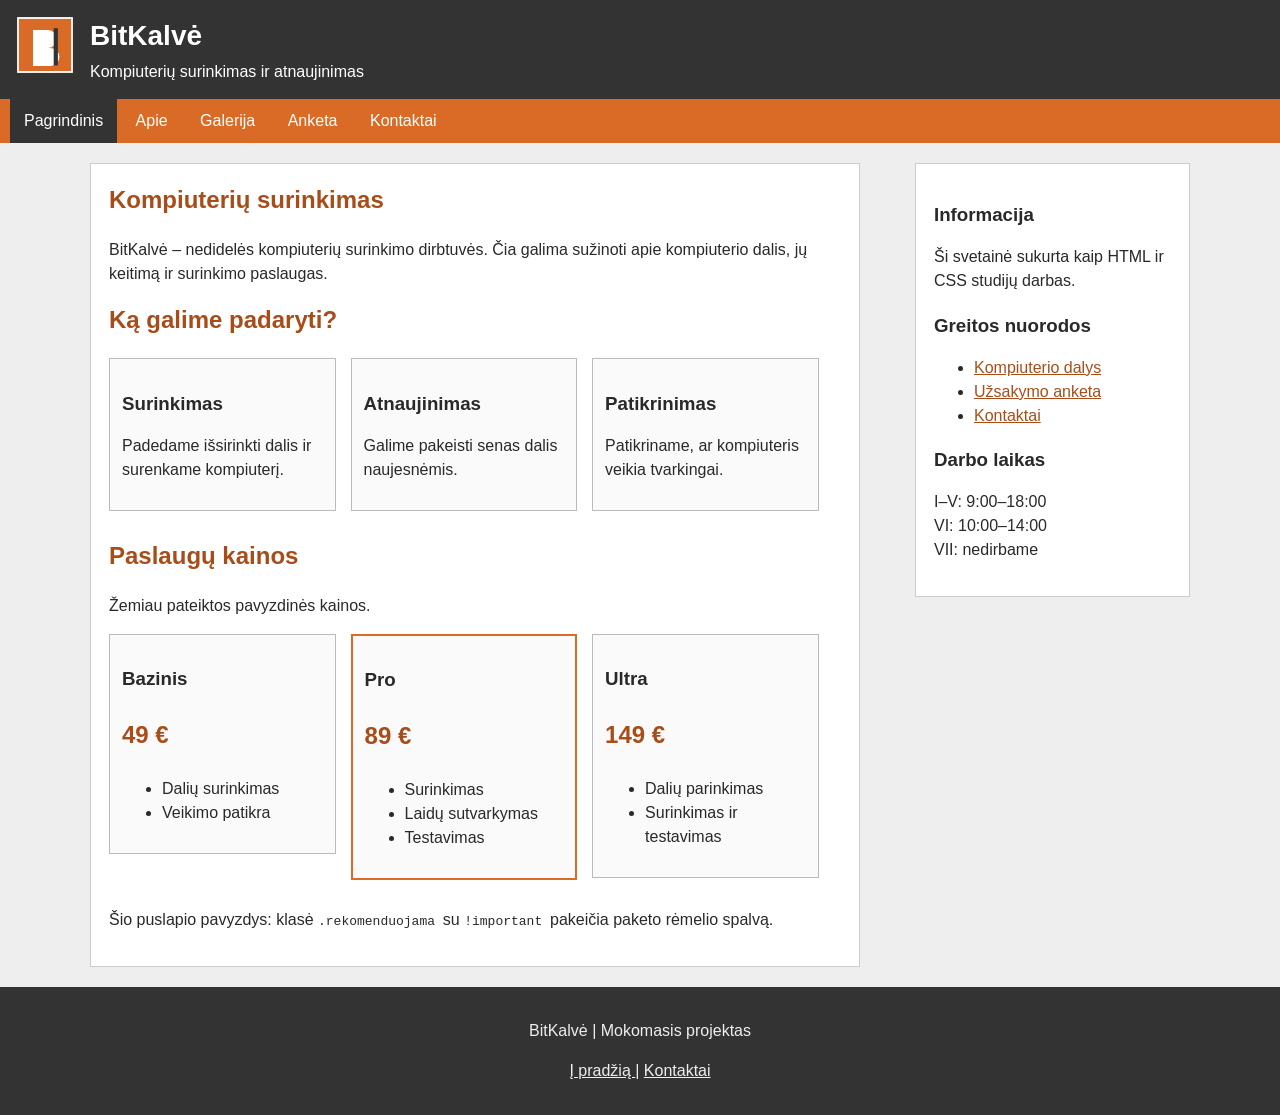
<file: bitkalve_student/index.html>
<!DOCTYPE html>
<html lang="lt">
 <!-- Schema: html > head ir body; body > header, nav, div.puslapis (main ir aside), footer. -->
 <head>
  <meta charset="utf-8"/>
  <meta content="width=device-width, initial-scale=1.0" name="viewport"/>
  <title>
   Pagrindinis | BitKalvė
  </title>
  <link href="css/stilius.css" rel="stylesheet"/>
 </head>
 <body>
  <header id="virsus">
   <img alt="BitKalvė logotipas" id="logotipas" src="img/logotipas.svg"/>
   <div>
    <h1>
     BitKalvė
    </h1>
    <p>
     Kompiuterių surinkimas ir atnaujinimas
    </p>
   </div>
  </header>
  <nav id="meniu">
   <ul>
    <li>
     <a class="aktyvus" href="index.html">
      Pagrindinis
     </a>
    </li>
    <li>
     <a href="apie.html">
      Apie
     </a>
    </li>
    <li>
     <a href="galerija.html">
      Galerija
     </a>
    </li>
    <li>
     <a href="uzsakymas.html">
      Anketa
     </a>
    </li>
    <li>
     <a href="kontaktai.html">
      Kontaktai
     </a>
    </li>
   </ul>
  </nav>
  <div class="puslapis">
   <main class="turinys">
    <h2>
     Kompiuterių surinkimas
    </h2>
    <p>
     BitKalvė – nedidelės kompiuterių surinkimo dirbtuvės. Čia galima sužinoti apie kompiuterio dalis, jų keitimą ir surinkimo paslaugas.
    </p>
    <h2>
     Ką galime padaryti?
    </h2>
    <div class="stulpeliai-3">
     <section class="kortele">
      <h3>
       Surinkimas
      </h3>
      <p>
       Padedame išsirinkti dalis ir surenkame kompiuterį.
      </p>
     </section>
     <section class="kortele">
      <h3>
       Atnaujinimas
      </h3>
      <p>
       Galime pakeisti senas dalis naujesnėmis.
      </p>
     </section>
     <section class="kortele">
      <h3>
       Patikrinimas
      </h3>
      <p>
       Patikriname, ar kompiuteris veikia tvarkingai.
      </p>
     </section>
    </div>
    <h2>
     Paslaugų kainos
    </h2>
    <p>
     Žemiau pateiktos pavyzdinės kainos.
    </p>
    <div class="stulpeliai-3">
     <section class="kortele" id="paketas-bazinis">
      <h3>
       Bazinis
      </h3>
      <p class="kaina">
       49 €
      </p>
      <ul>
       <li>
        Dalių surinkimas
       </li>
       <li>
        Veikimo patikra
       </li>
      </ul>
     </section>
     <section class="kortele rekomenduojama" id="paketas-pro">
      <h3>
       Pro
      </h3>
      <p class="kaina">
       89 €
      </p>
      <ul>
       <li>
        Surinkimas
       </li>
       <li>
        Laidų sutvarkymas
       </li>
       <li>
        Testavimas
       </li>
      </ul>
     </section>
     <section class="kortele" id="paketas-ultra">
      <h3>
       Ultra
      </h3>
      <p class="kaina">
       149 €
      </p>
      <ul>
       <li>
        Dalių parinkimas
       </li>
       <li>
        Surinkimas ir testavimas
       </li>
      </ul>
     </section>
    </div>
    <p>
     Šio puslapio pavyzdys: klasė
     <code>
      .rekomenduojama
     </code>
     su
     <code>
      !important
     </code>
     pakeičia paketo rėmelio spalvą.
    </p>
   </main>
   <aside>
    <h3>
     Informacija
    </h3>
    <p>
     Ši svetainė sukurta kaip HTML ir CSS studijų darbas.
    </p>
    <h3>
     Greitos nuorodos
    </h3>
    <ul>
     <li>
      <a href="galerija.html">
       Kompiuterio dalys
      </a>
     </li>
     <li>
      <a href="uzsakymas.html">
       Užsakymo anketa
      </a>
     </li>
     <li>
      <a href="kontaktai.html">
       Kontaktai
      </a>
     </li>
    </ul>
    <h3>
     Darbo laikas
    </h3>
    <p>
     I–V: 9:00–18:00
     <br/>
     VI: 10:00–14:00
     <br/>
     VII: nedirbame
    </p>
   </aside>
  </div>
  <footer id="apacia">
   <p>
    BitKalvė | Mokomasis projektas
   </p>
   <p>
    <a href="index.html">
     Į pradžią
    </a>
    |
    <a href="kontaktai.html">
     Kontaktai
    </a>
   </p>
  </footer>
 </body>
</html>
</file>
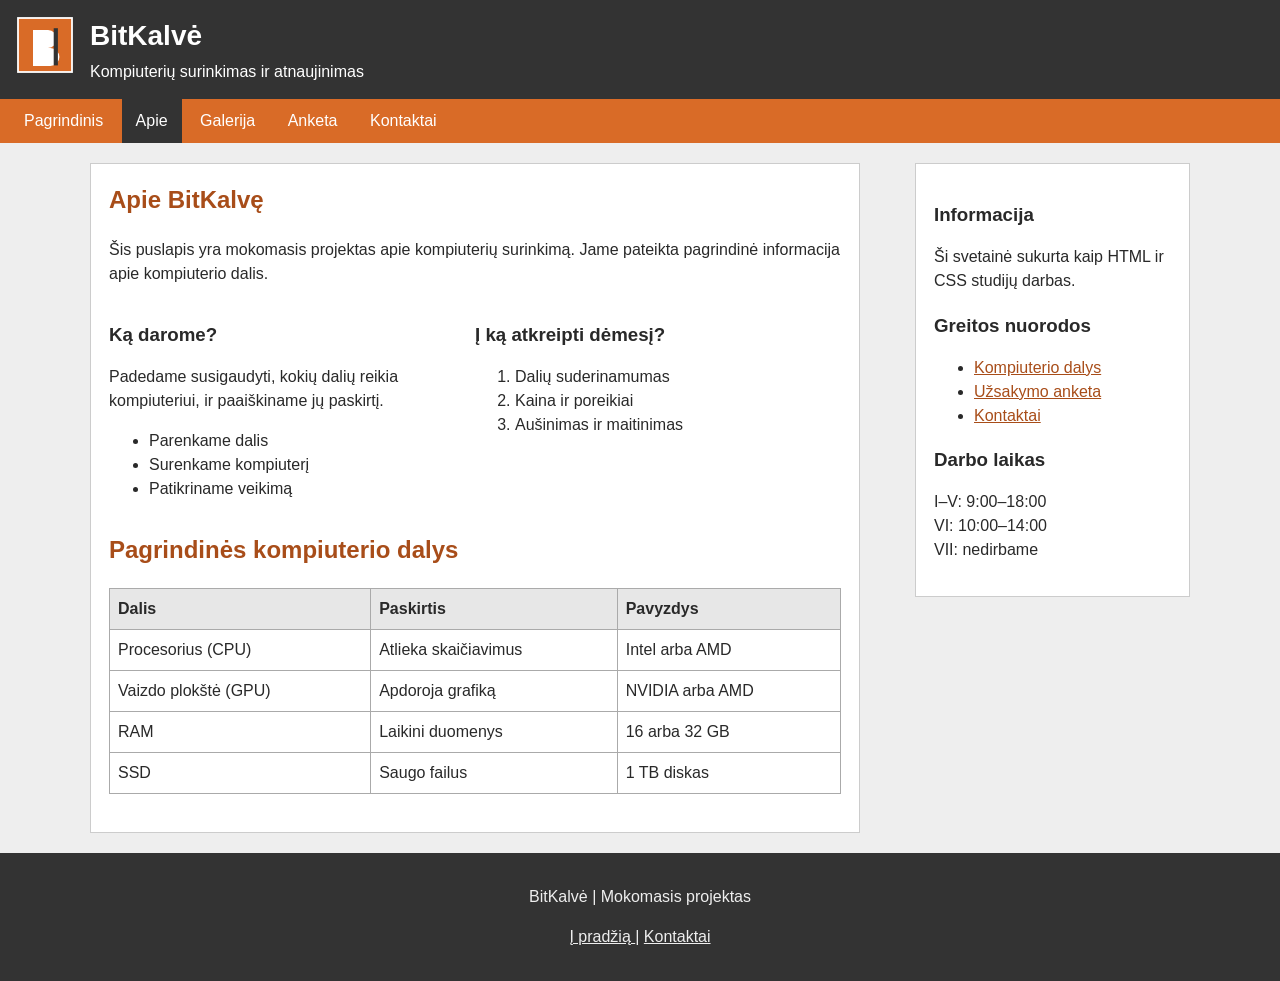
<file: bitkalve_student/apie.html>
<!DOCTYPE html>
<html lang="lt">
 <!-- Schema: html > head ir body; body > header, nav, div.puslapis (main ir aside), footer. -->
 <head>
  <meta charset="utf-8"/>
  <meta content="width=device-width, initial-scale=1.0" name="viewport"/>
  <title>
   Apie | BitKalvė
  </title>
  <link href="css/stilius.css" rel="stylesheet"/>
 </head>
 <body>
  <header id="virsus">
   <img alt="BitKalvė logotipas" id="logotipas" src="img/logotipas.svg"/>
   <div>
    <h1>
     BitKalvė
    </h1>
    <p>
     Kompiuterių surinkimas ir atnaujinimas
    </p>
   </div>
  </header>
  <nav id="meniu">
   <ul>
    <li>
     <a href="index.html">
      Pagrindinis
     </a>
    </li>
    <li>
     <a class="aktyvus" href="apie.html">
      Apie
     </a>
    </li>
    <li>
     <a href="galerija.html">
      Galerija
     </a>
    </li>
    <li>
     <a href="uzsakymas.html">
      Anketa
     </a>
    </li>
    <li>
     <a href="kontaktai.html">
      Kontaktai
     </a>
    </li>
   </ul>
  </nav>
  <div class="puslapis">
   <main class="turinys">
    <h2>
     Apie BitKalvę
    </h2>
    <p>
     Šis puslapis yra mokomasis projektas apie kompiuterių surinkimą. Jame pateikta pagrindinė informacija apie kompiuterio dalis.
    </p>
    <div class="stulpeliai-2">
     <section>
      <h3>
       Ką darome?
      </h3>
      <p>
       Padedame susigaudyti, kokių dalių reikia kompiuteriui, ir paaiškiname jų paskirtį.
      </p>
      <ul>
       <li>
        Parenkame dalis
       </li>
       <li>
        Surenkame kompiuterį
       </li>
       <li>
        Patikriname veikimą
       </li>
      </ul>
     </section>
     <section>
      <h3>
       Į ką atkreipti dėmesį?
      </h3>
      <ol>
       <li>
        Dalių suderinamumas
       </li>
       <li>
        Kaina ir poreikiai
       </li>
       <li>
        Aušinimas ir maitinimas
       </li>
      </ol>
     </section>
    </div>
    <h2>
     Pagrindinės kompiuterio dalys
    </h2>
    <table>
     <thead>
      <tr>
       <th>
        Dalis
       </th>
       <th>
        Paskirtis
       </th>
       <th>
        Pavyzdys
       </th>
      </tr>
     </thead>
     <tbody>
      <tr>
       <td>
        Procesorius (CPU)
       </td>
       <td>
        Atlieka skaičiavimus
       </td>
       <td>
        Intel arba AMD
       </td>
      </tr>
      <tr>
       <td>
        Vaizdo plokštė (GPU)
       </td>
       <td>
        Apdoroja grafiką
       </td>
       <td>
        NVIDIA arba AMD
       </td>
      </tr>
      <tr>
       <td>
        RAM
       </td>
       <td>
        Laikini duomenys
       </td>
       <td>
        16 arba 32 GB
       </td>
      </tr>
      <tr>
       <td>
        SSD
       </td>
       <td>
        Saugo failus
       </td>
       <td>
        1 TB diskas
       </td>
      </tr>
     </tbody>
    </table>
   </main>
   <aside>
    <h3>
     Informacija
    </h3>
    <p>
     Ši svetainė sukurta kaip HTML ir CSS studijų darbas.
    </p>
    <h3>
     Greitos nuorodos
    </h3>
    <ul>
     <li>
      <a href="galerija.html">
       Kompiuterio dalys
      </a>
     </li>
     <li>
      <a href="uzsakymas.html">
       Užsakymo anketa
      </a>
     </li>
     <li>
      <a href="kontaktai.html">
       Kontaktai
      </a>
     </li>
    </ul>
    <h3>
     Darbo laikas
    </h3>
    <p>
     I–V: 9:00–18:00
     <br/>
     VI: 10:00–14:00
     <br/>
     VII: nedirbame
    </p>
   </aside>
  </div>
  <footer id="apacia">
   <p>
    BitKalvė | Mokomasis projektas
   </p>
   <p>
    <a href="index.html">
     Į pradžią
    </a>
    |
    <a href="kontaktai.html">
     Kontaktai
    </a>
   </p>
  </footer>
 </body>
</html>
</file>
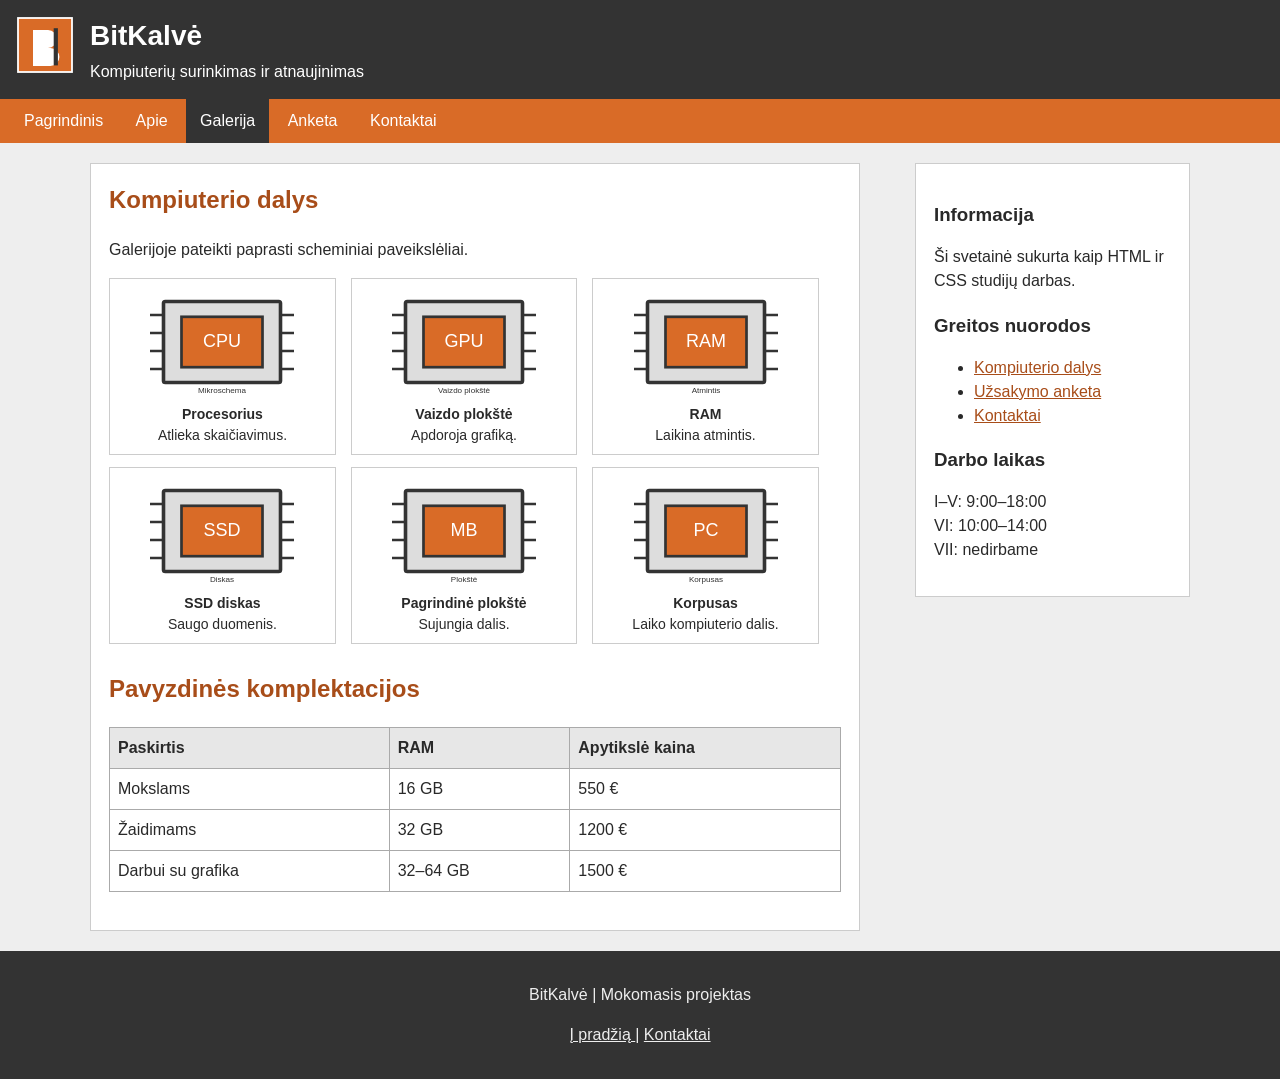
<file: bitkalve_student/galerija.html>
<!DOCTYPE html>
<html lang="lt">
 <!-- Schema: html > head ir body; body > header, nav, div.puslapis (main ir aside), footer. -->
 <head>
  <meta charset="utf-8"/>
  <meta content="width=device-width, initial-scale=1.0" name="viewport"/>
  <title>
   Galerija | BitKalvė
  </title>
  <link href="css/stilius.css" rel="stylesheet"/>
 </head>
 <body>
  <header id="virsus">
   <img alt="BitKalvė logotipas" id="logotipas" src="img/logotipas.svg"/>
   <div>
    <h1>
     BitKalvė
    </h1>
    <p>
     Kompiuterių surinkimas ir atnaujinimas
    </p>
   </div>
  </header>
  <nav id="meniu">
   <ul>
    <li>
     <a href="index.html">
      Pagrindinis
     </a>
    </li>
    <li>
     <a href="apie.html">
      Apie
     </a>
    </li>
    <li>
     <a class="aktyvus" href="galerija.html">
      Galerija
     </a>
    </li>
    <li>
     <a href="uzsakymas.html">
      Anketa
     </a>
    </li>
    <li>
     <a href="kontaktai.html">
      Kontaktai
     </a>
    </li>
   </ul>
  </nav>
  <div class="puslapis">
   <main class="turinys">
    <h2>
     Kompiuterio dalys
    </h2>
    <p>
     Galerijoje pateikti paprasti scheminiai paveikslėliai.
    </p>
    <div class="galerija">
     <figure>
      <img alt="Procesorius" src="img/procesorius.svg"/>
      <figcaption>
       <strong>
        Procesorius
       </strong>
       Atlieka skaičiavimus.
      </figcaption>
     </figure>
     <figure>
      <img alt="Vaizdo plokštė" src="img/vaizdo-plokste.svg"/>
      <figcaption>
       <strong>
        Vaizdo plokštė
       </strong>
       Apdoroja grafiką.
      </figcaption>
     </figure>
     <figure>
      <img alt="Operatyvioji atmintis" src="img/operatyvioji-atmintis.svg"/>
      <figcaption>
       <strong>
        RAM
       </strong>
       Laikina atmintis.
      </figcaption>
     </figure>
     <figure>
      <img alt="SSD diskas" src="img/ssd-diskas.svg"/>
      <figcaption>
       <strong>
        SSD diskas
       </strong>
       Saugo duomenis.
      </figcaption>
     </figure>
     <figure>
      <img alt="Pagrindinė plokštė" src="img/pagrindine-plokste.svg"/>
      <figcaption>
       <strong>
        Pagrindinė plokštė
       </strong>
       Sujungia dalis.
      </figcaption>
     </figure>
     <figure>
      <img alt="Kompiuterio korpusas" src="img/kompiuterio-korpusas.svg"/>
      <figcaption>
       <strong>
        Korpusas
       </strong>
       Laiko kompiuterio dalis.
      </figcaption>
     </figure>
    </div>
    <h2>
     Pavyzdinės komplektacijos
    </h2>
    <table>
     <tr>
      <th>
       Paskirtis
      </th>
      <th>
       RAM
      </th>
      <th>
       Apytikslė kaina
      </th>
     </tr>
     <tr>
      <td>
       Mokslams
      </td>
      <td>
       16 GB
      </td>
      <td>
       550 €
      </td>
     </tr>
     <tr>
      <td>
       Žaidimams
      </td>
      <td>
       32 GB
      </td>
      <td>
       1200 €
      </td>
     </tr>
     <tr>
      <td>
       Darbui su grafika
      </td>
      <td>
       32–64 GB
      </td>
      <td>
       1500 €
      </td>
     </tr>
    </table>
   </main>
   <aside>
    <h3>
     Informacija
    </h3>
    <p>
     Ši svetainė sukurta kaip HTML ir CSS studijų darbas.
    </p>
    <h3>
     Greitos nuorodos
    </h3>
    <ul>
     <li>
      <a href="galerija.html">
       Kompiuterio dalys
      </a>
     </li>
     <li>
      <a href="uzsakymas.html">
       Užsakymo anketa
      </a>
     </li>
     <li>
      <a href="kontaktai.html">
       Kontaktai
      </a>
     </li>
    </ul>
    <h3>
     Darbo laikas
    </h3>
    <p>
     I–V: 9:00–18:00
     <br/>
     VI: 10:00–14:00
     <br/>
     VII: nedirbame
    </p>
   </aside>
  </div>
  <footer id="apacia">
   <p>
    BitKalvė | Mokomasis projektas
   </p>
   <p>
    <a href="index.html">
     Į pradžią
    </a>
    |
    <a href="kontaktai.html">
     Kontaktai
    </a>
   </p>
  </footer>
 </body>
</html>
</file>
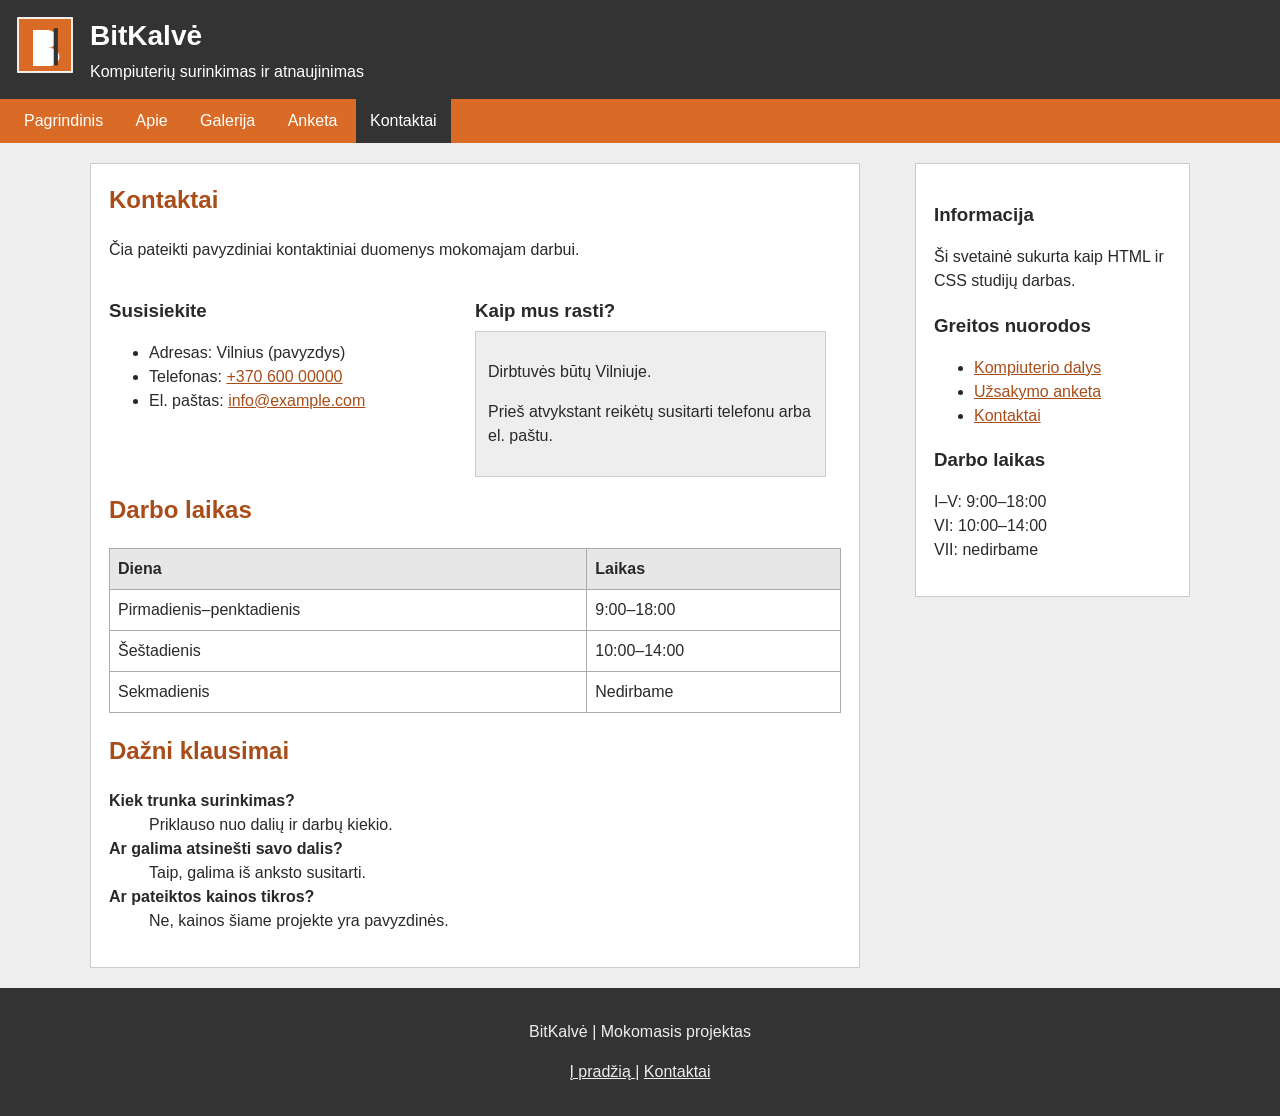
<file: bitkalve_student/kontaktai.html>
<!DOCTYPE html>
<html lang="lt">
 <!-- Schema: html > head ir body; body > header, nav, div.puslapis (main ir aside), footer. -->
 <head>
  <meta charset="utf-8"/>
  <meta content="width=device-width, initial-scale=1.0" name="viewport"/>
  <title>
   Kontaktai | BitKalvė
  </title>
  <link href="css/stilius.css" rel="stylesheet"/>
 </head>
 <body>
  <header id="virsus">
   <img alt="BitKalvė logotipas" id="logotipas" src="img/logotipas.svg"/>
   <div>
    <h1>
     BitKalvė
    </h1>
    <p>
     Kompiuterių surinkimas ir atnaujinimas
    </p>
   </div>
  </header>
  <nav id="meniu">
   <ul>
    <li>
     <a href="index.html">
      Pagrindinis
     </a>
    </li>
    <li>
     <a href="apie.html">
      Apie
     </a>
    </li>
    <li>
     <a href="galerija.html">
      Galerija
     </a>
    </li>
    <li>
     <a href="uzsakymas.html">
      Anketa
     </a>
    </li>
    <li>
     <a class="aktyvus" href="kontaktai.html">
      Kontaktai
     </a>
    </li>
   </ul>
  </nav>
  <div class="puslapis">
   <main class="turinys">
    <h2>
     Kontaktai
    </h2>
    <p>
     Čia pateikti pavyzdiniai kontaktiniai duomenys mokomajam darbui.
    </p>
    <div class="stulpeliai-2">
     <section>
      <h3>
       Susisiekite
      </h3>
      <ul>
       <li>
        Adresas: Vilnius (pavyzdys)
       </li>
       <li>
        Telefonas:
        <a href="tel:+37060000000">
         +370 600 00000
        </a>
       </li>
       <li>
        El. paštas:
        <a href="mailto:info@example.com">
         info@example.com
        </a>
       </li>
      </ul>
     </section>
     <section>
      <h3>
       Kaip mus rasti?
      </h3>
      <div class="zemelapis">
       <p>
        Dirbtuvės būtų Vilniuje.
       </p>
       <p>
        Prieš atvykstant reikėtų susitarti telefonu arba el. paštu.
       </p>
      </div>
     </section>
    </div>
    <h2>
     Darbo laikas
    </h2>
    <table>
     <tr>
      <th>
       Diena
      </th>
      <th>
       Laikas
      </th>
     </tr>
     <tr>
      <td>
       Pirmadienis–penktadienis
      </td>
      <td>
       9:00–18:00
      </td>
     </tr>
     <tr>
      <td>
       Šeštadienis
      </td>
      <td>
       10:00–14:00
      </td>
     </tr>
     <tr>
      <td>
       Sekmadienis
      </td>
      <td>
       Nedirbame
      </td>
     </tr>
    </table>
    <h2>
     Dažni klausimai
    </h2>
    <dl>
     <dt>
      <strong>
       Kiek trunka surinkimas?
      </strong>
     </dt>
     <dd>
      Priklauso nuo dalių ir darbų kiekio.
     </dd>
     <dt>
      <strong>
       Ar galima atsinešti savo dalis?
      </strong>
     </dt>
     <dd>
      Taip, galima iš anksto susitarti.
     </dd>
     <dt>
      <strong>
       Ar pateiktos kainos tikros?
      </strong>
     </dt>
     <dd>
      Ne, kainos šiame projekte yra pavyzdinės.
     </dd>
    </dl>
   </main>
   <aside>
    <h3>
     Informacija
    </h3>
    <p>
     Ši svetainė sukurta kaip HTML ir CSS studijų darbas.
    </p>
    <h3>
     Greitos nuorodos
    </h3>
    <ul>
     <li>
      <a href="galerija.html">
       Kompiuterio dalys
      </a>
     </li>
     <li>
      <a href="uzsakymas.html">
       Užsakymo anketa
      </a>
     </li>
     <li>
      <a href="kontaktai.html">
       Kontaktai
      </a>
     </li>
    </ul>
    <h3>
     Darbo laikas
    </h3>
    <p>
     I–V: 9:00–18:00
     <br/>
     VI: 10:00–14:00
     <br/>
     VII: nedirbame
    </p>
   </aside>
  </div>
  <footer id="apacia">
   <p>
    BitKalvė | Mokomasis projektas
   </p>
   <p>
    <a href="index.html">
     Į pradžią
    </a>
    |
    <a href="kontaktai.html">
     Kontaktai
    </a>
   </p>
  </footer>
 </body>
</html>
</file>
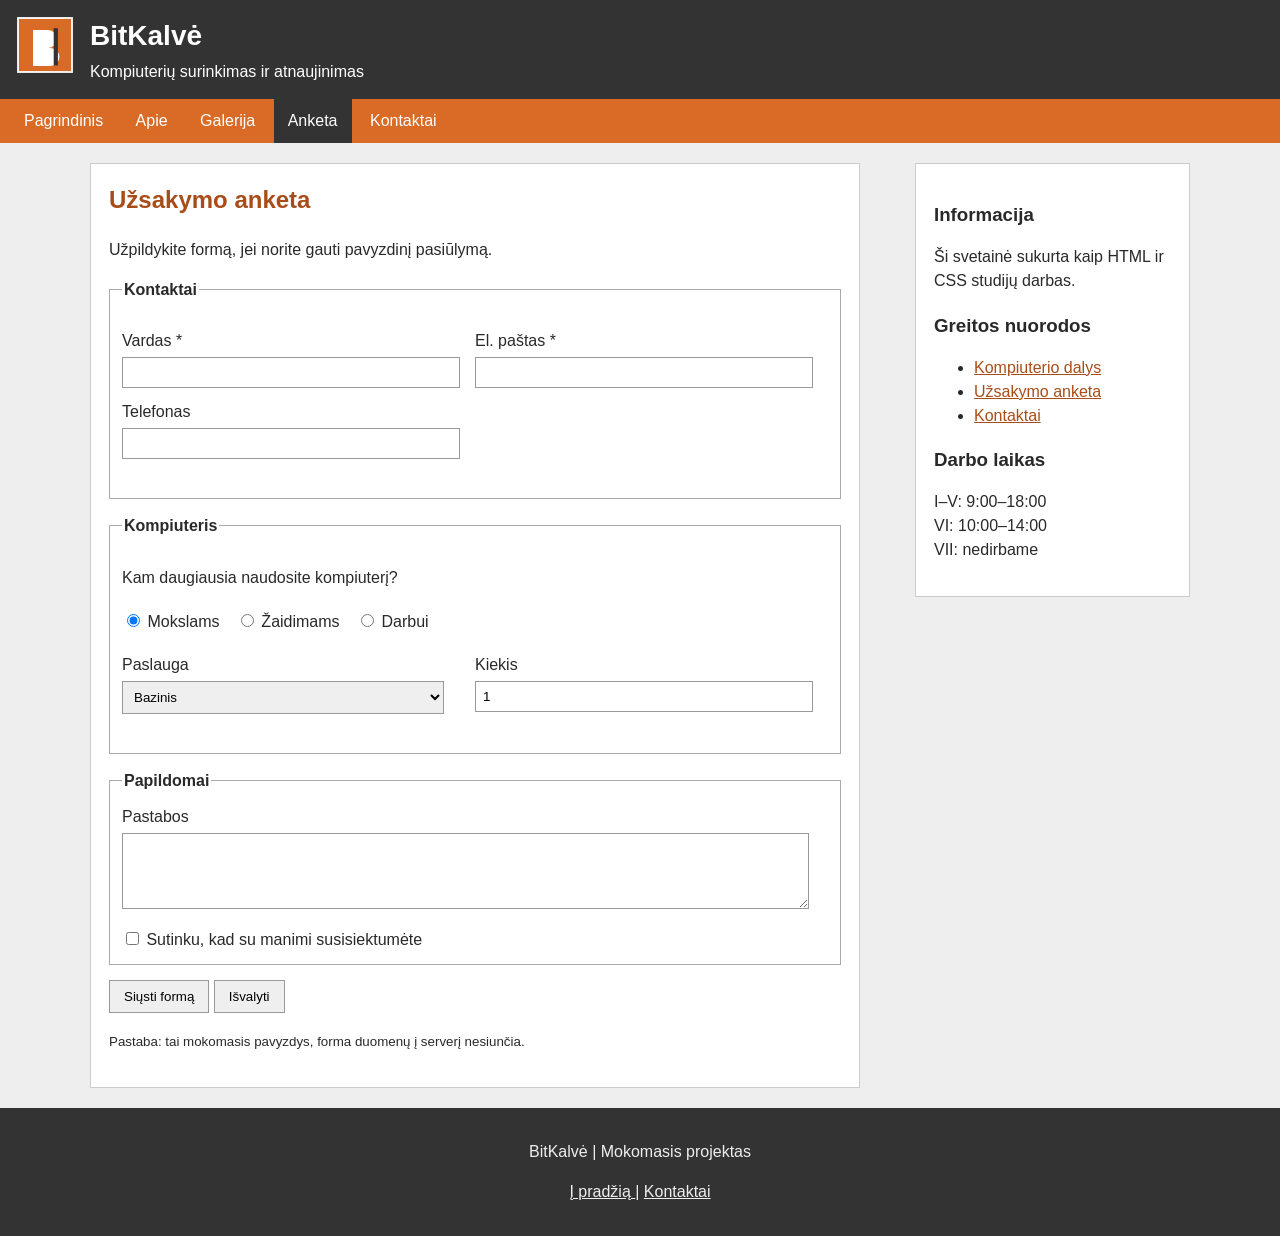
<file: bitkalve_student/uzsakymas.html>
<!DOCTYPE html>
<html lang="lt">
 <!-- Schema: html > head ir body; body > header, nav, div.puslapis (main ir aside), footer. -->
 <head>
  <meta charset="utf-8"/>
  <meta content="width=device-width, initial-scale=1.0" name="viewport"/>
  <title>
   Anketa | BitKalvė
  </title>
  <link href="css/stilius.css" rel="stylesheet"/>
 </head>
 <body>
  <header id="virsus">
   <img alt="BitKalvė logotipas" id="logotipas" src="img/logotipas.svg"/>
   <div>
    <h1>
     BitKalvė
    </h1>
    <p>
     Kompiuterių surinkimas ir atnaujinimas
    </p>
   </div>
  </header>
  <nav id="meniu">
   <ul>
    <li>
     <a href="index.html">
      Pagrindinis
     </a>
    </li>
    <li>
     <a href="apie.html">
      Apie
     </a>
    </li>
    <li>
     <a href="galerija.html">
      Galerija
     </a>
    </li>
    <li>
     <a class="aktyvus" href="uzsakymas.html">
      Anketa
     </a>
    </li>
    <li>
     <a href="kontaktai.html">
      Kontaktai
     </a>
    </li>
   </ul>
  </nav>
  <div class="puslapis">
   <main class="turinys">
    <h2>
     Užsakymo anketa
    </h2>
    <p>
     Užpildykite formą, jei norite gauti pavyzdinį pasiūlymą.
    </p>
    <form action="#" method="get">
     <fieldset>
      <legend>
       Kontaktai
      </legend>
      <div class="stulpeliai-2">
       <div class="laukas">
        <label for="vardas">
         Vardas *
        </label>
        <input id="vardas" name="vardas" required="" type="text"/>
       </div>
       <div class="laukas">
        <label for="pastas">
         El. paštas *
        </label>
        <input id="pastas" name="pastas" required="" type="email"/>
       </div>
       <div class="laukas">
        <label for="telefonas">
         Telefonas
        </label>
        <input id="telefonas" name="telefonas" type="tel"/>
       </div>
      </div>
     </fieldset>
     <fieldset>
      <legend>
       Kompiuteris
      </legend>
      <p>
       Kam daugiausia naudosite kompiuterį?
      </p>
      <div class="pasirinkimai">
       <label>
        <input checked="" name="paskirtis" type="radio" value="mokslai"/>
        Mokslams
       </label>
       <label>
        <input name="paskirtis" type="radio" value="zaidimai"/>
        Žaidimams
       </label>
       <label>
        <input name="paskirtis" type="radio" value="darbas"/>
        Darbui
       </label>
      </div>
      <div class="stulpeliai-2">
       <div class="laukas">
        <label for="paketas">
         Paslauga
        </label>
        <select id="paketas" name="paketas">
         <option value="bazinis">
          Bazinis
         </option>
         <option value="pro">
          Pro
         </option>
         <option value="ultra">
          Ultra
         </option>
        </select>
       </div>
       <div class="laukas">
        <label for="kiekis">
         Kiekis
        </label>
        <input id="kiekis" max="10" min="1" name="kiekis" type="number" value="1"/>
       </div>
      </div>
     </fieldset>
     <fieldset>
      <legend>
       Papildomai
      </legend>
      <div class="laukas">
       <label for="pastabos">
        Pastabos
       </label>
       <textarea id="pastabos" name="pastabos" rows="4"></textarea>
      </div>
      <label>
       <input name="sutinku" type="checkbox" value="taip"/>
       Sutinku, kad su manimi susisiektumėte
      </label>
     </fieldset>
     <input type="submit" value="Siųsti formą"/>
     <input type="reset" value="Išvalyti"/>
    </form>
    <p>
     <small>
      Pastaba: tai mokomasis pavyzdys, forma duomenų į serverį nesiunčia.
     </small>
    </p>
   </main>
   <aside>
    <h3>
     Informacija
    </h3>
    <p>
     Ši svetainė sukurta kaip HTML ir CSS studijų darbas.
    </p>
    <h3>
     Greitos nuorodos
    </h3>
    <ul>
     <li>
      <a href="galerija.html">
       Kompiuterio dalys
      </a>
     </li>
     <li>
      <a href="uzsakymas.html">
       Užsakymo anketa
      </a>
     </li>
     <li>
      <a href="kontaktai.html">
       Kontaktai
      </a>
     </li>
    </ul>
    <h3>
     Darbo laikas
    </h3>
    <p>
     I–V: 9:00–18:00
     <br/>
     VI: 10:00–14:00
     <br/>
     VII: nedirbame
    </p>
   </aside>
  </div>
  <footer id="apacia">
   <p>
    BitKalvė | Mokomasis projektas
   </p>
   <p>
    <a href="index.html">
     Į pradžią
    </a>
    |
    <a href="kontaktai.html">
     Kontaktai
    </a>
   </p>
  </footer>
 </body>
</html>
</file>
<file: bitkalve_student/css/stilius.css>
/* Bendra stiliu lentele visiems puslapiams */
body {
    font-family: Arial, sans-serif;
    background-color: #eeeeee;
    color: #292929;
    margin: 0;
    line-height: 1.5;
}

/* Puslapio virsus */
#virsus {
    background-color: #333333;
    color: white;
    padding: 15px;
    overflow: hidden;
}

#logotipas {
    width: 60px;
    height: 60px;
    float: left;
    margin-right: 15px;
}

#virsus h1 { margin: 0; font-size: 28px; }
#virsus p { margin: 3px 0 0; }

/* Meniu */
#meniu { background-color: #d96b27; }
#meniu ul {
    list-style: none;
    margin: 0;
    padding: 0 10px;
}
#meniu li { display: inline-block; }
#meniu a {
    display: block;
    padding: 10px 14px;
    color: white;
    text-decoration: none;
}
#meniu a:hover, #meniu a.aktyvus { background-color: #333333; }

/* Pagrindinis turinys ir soninis blokas */
.puslapis {
    max-width: 1100px;
    margin: 20px auto;
    padding: 0 15px;
    overflow: hidden;
}
.turinys {
    float: left;
    width: 70%;
    box-sizing: border-box;
    background-color: white;
    padding: 18px;
    border: 1px solid #cccccc;
}
aside {
    float: right;
    width: 25%;
    box-sizing: border-box;
    background-color: white;
    padding: 18px;
    border: 1px solid #cccccc;
}
h2 { color: #a84d19; margin-top: 0; }
h3 { margin-bottom: 6px; }
a { color: #a84d19; }

/* Porašte nuorodos paveldi teksto spalva is footer elemento. */
#apacia {
    background-color: #333333;
    color: #eeeeee;
    padding: 16px;
    text-align: center;
    clear: both;
}
#apacia a { color: inherit; }

/* !important pavyzdys: si taisykle nugali ID taisykle. */
#paketas-pro { border: 2px solid #777777; }
.rekomenduojama { border: 2px solid #d96b27 !important; }

/* Paprasti 2 ir 3 stulpeliu blokai */
.stulpeliai-2, .stulpeliai-3, .galerija {
    overflow: hidden;
    margin: 15px 0;
}
.stulpeliai-2 > section, .stulpeliai-2 > .laukas {
    float: left;
    width: 48%;
    margin-right: 2%;
    box-sizing: border-box;
}
.stulpeliai-3 > section, .galerija figure {
    float: left;
    width: 31%;
    margin: 0 2% 12px 0;
    box-sizing: border-box;
}
.kortele { border: 1px solid #bbbbbb; padding: 12px; background: #fafafa; }
.kaina { font-size: 24px; font-weight: bold; color: #a84d19; }

/* Galerijos paveiksleliai */
.galerija figure { border: 1px solid #cccccc; padding: 8px; text-align: center; }
.galerija img { width: 100%; max-width: 180px; height: 110px; }
figcaption { font-size: 14px; }
figcaption strong { display: block; }

/* Lenteles */
table { width: 100%; border-collapse: collapse; margin: 12px 0 20px; }
th, td { border: 1px solid #aaaaaa; padding: 8px; text-align: left; }
th { background: #e7e7e7; }

/* Formos elementai */
form fieldset { margin: 15px 0; border: 1px solid #aaaaaa; padding: 12px; }
form legend { font-weight: bold; }
.laukas { margin-bottom: 12px; }
.laukas label { display: block; margin-bottom: 4px; }
input, select, textarea { max-width: 100%; padding: 7px; border: 1px solid #999999; }
input[type="text"], input[type="email"], input[type="tel"], input[type="number"], select, textarea {
    width: 95%;
}
.pasirinkimai label { display: inline-block; margin: 4px 12px 4px 0; }
input[type="submit"], input[type="reset"] { width: auto; padding: 8px 14px; cursor: pointer; }
.zemelapis { background: #eeeeee; padding: 12px; border: 1px solid #cccccc; }

/* Mazesniame lange turinys rodomas vienas po kitu. */
@media (max-width: 700px) {
    .turinys, aside { float: none; width: 100%; margin-bottom: 15px; }
    .stulpeliai-2 > section, .stulpeliai-2 > .laukas,
    .stulpeliai-3 > section, .galerija figure { width: 100%; float: none; }
    #meniu li { display: block; }
}
</file>
